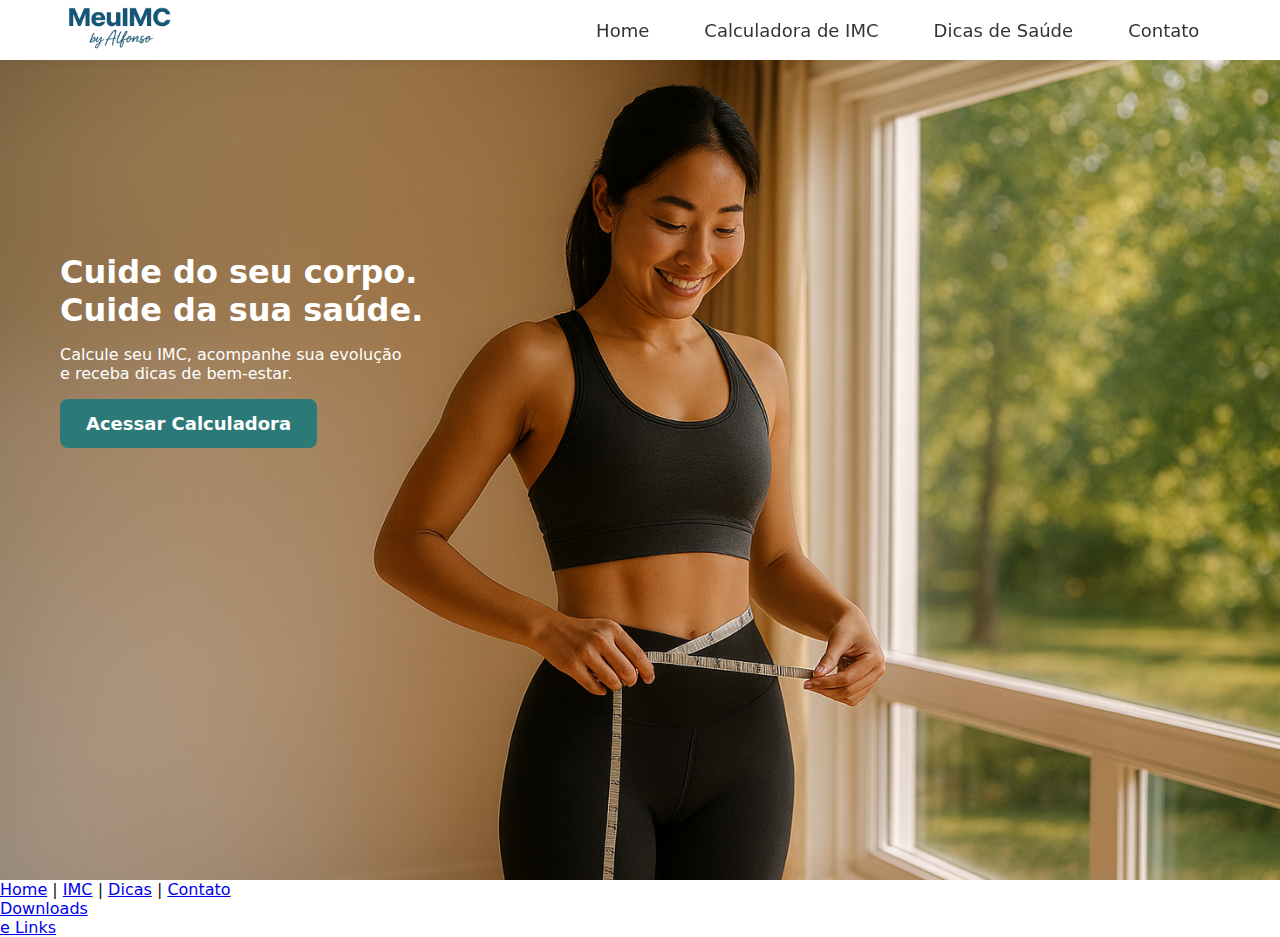
<file: index.html>
<!doctype html>
<html lang="pt-BR">
<head>
  <meta charset="utf-8">
  <meta name="viewport" content="width=device-width, initial-scale=1.0">
  <title>Meu IMC - Saúde e Bem-estar</title>
  <link rel="stylesheet" href="style.css">
  <script src="./script.js"></script>
</head>

<body class="home">

  <!-- MENU DESKTOP -->
  <header class="header">
    
    <div class="logo">
      <img src="assets/logo.png" alt="MeuIMC">
    </div>

    <nav class="nav" id="desktopMenu">
      <a class="hover-underline" href="index.html">Home</a>
      <a class="hover-underline" href="calculadora.html">Calculadora de IMC</a>
      <a class="hover-underline" href="dicas.html">Dicas de Saúde</a>
      <a class="hover-underline" href="contato.html">Contato</a>
    </nav>

  </header>

  <!-- HERO (Banner principal) -->
  <section class="hero">
    <div class="hero-content">
      <h1>Cuide do seu corpo.<br> Cuide da sua saúde.</h1>
      <p>Calcule seu IMC, acompanhe sua evolução <br>e receba dicas de bem-estar.</p>
      <a class="btn-hero" href="calculadora.html">Acessar Calculadora</a>
    </div>
  </section>

  <!-- MENU MOBILE INFERIOR -->
  <nav class="mobile-bottom-nav">
    <a href="index.html">Home</a>
    <a class="separator">|</a>

    <a href="calculadora.html">IMC</a>
    <a class="separator">|</a>

    <a href="dicas.html">Dicas</a>
    <a class="separator">|</a>

    <a href="contato.html">Contato</a>
  </nav>

  <a href="downloads.html" class="fixed-download-btn">
    Downloads <br>e Links
  </a>

</body>
</html>
</file>
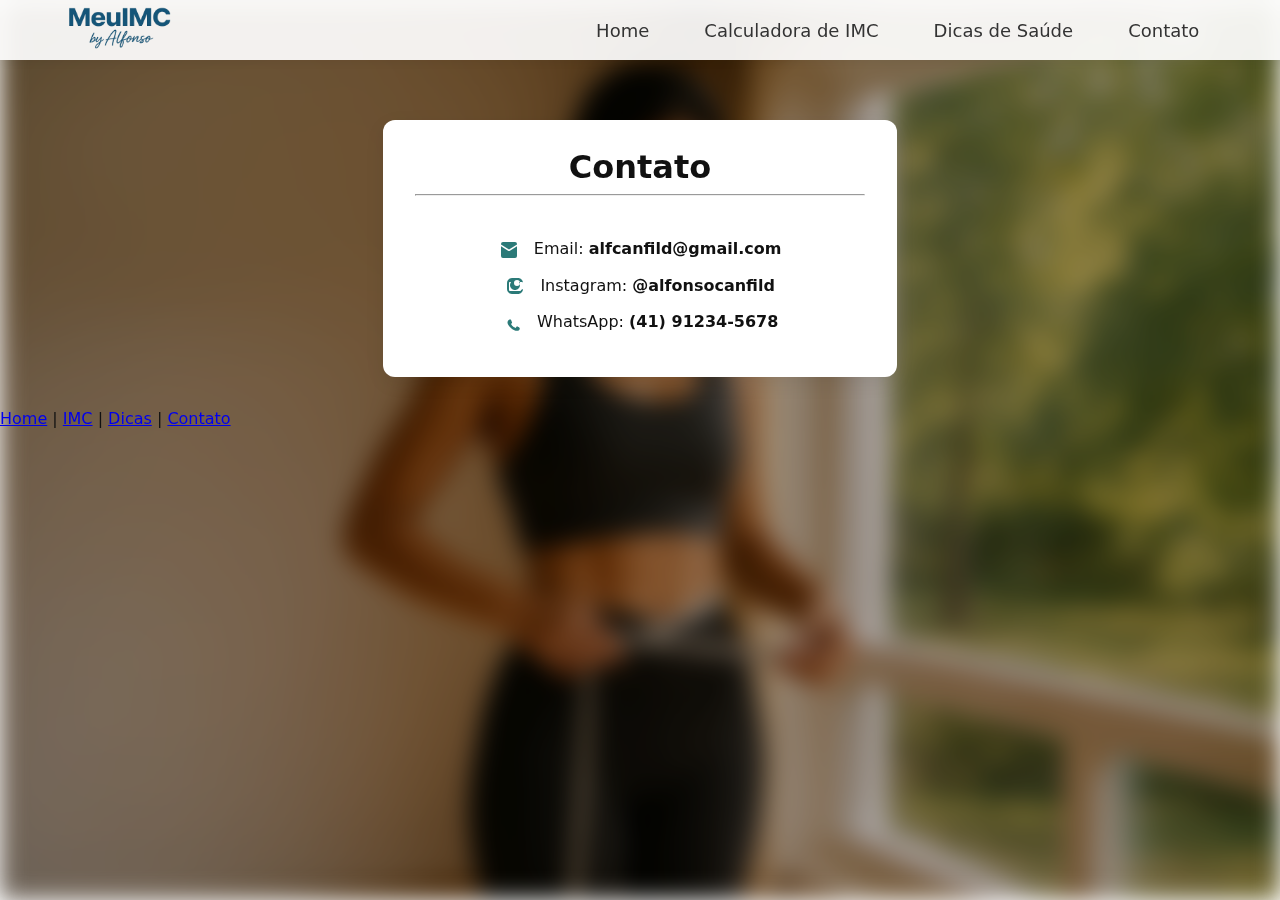
<file: contato.html>
<!doctype html>
<html>
<head>
  <meta charset="utf-8">
  <meta name="viewport" content="width=device-width, initial-scale=1.0">
  <title>Contato</title>
  <link rel="stylesheet" href="style.css">
  <script src="./script.js"></script>
</head>

<body>

<!-- MENU -->
<header class="header">
  
  <div class="logo">
    <img src="assets/logo.png" alt="MeuIMC">
  </div>

  <!-- MENU DESKTOP (normal) -->
  <nav class="nav" id="desktopMenu">
    <a class="hover-underline" href="index.html">Home</a>
    <a class="hover-underline" href="calculadora.html">Calculadora de IMC</a>
    <a class="hover-underline" href="dicas.html">Dicas de Saúde</a>
    <a class="hover-underline" href="contato.html">Contato</a>
  </nav>

</header>

  <div class="container">
    <div class="card card-contato">
      <h1>Contato</h1>
      <hr><br>

        <p>
          <svg width="20" height="20" fill="#2b7a78" style="vertical-align: middle;">
            <path d="M2 4a2 2 0 012-2h12a2 2 0 012 2v.5l-8 5-8-5V4zm0 2.236l7.445 4.653a1 1 0 001.11 0L18 6.236V16a2 2 0 01-2 2H4a2 2 0 01-2-2V6.236z"/>
          </svg>
          &nbsp; Email: <strong>alfcanfild@gmail.com</strong>
        </p>

        <p>
          <svg width="20" height="20" fill="#2b7a78" style="vertical-align: middle;">
            <path d="M7 2C4.243 2 2 4.243 2 7v6c0 2.757 2.243 5 5 5h6c2.757 0 5-2.243 5-5V7c0-2.757-2.243-5-5-5H7zm5 2a3 3 0 110 6 3 3 0 010-6zm4 10c0 .551-.449 1-1 1H5a1 1 0 01-1-1V7c0-.551.449-1 1-1h1.099A5.007 5.007 0 005 9c0 2.757 2.243 5 5 5s5-2.243 5-5c0-1.326-.526-2.526-1.099-3H17a1 1 0 011 1v6z"/>
          </svg>
          &nbsp; Instagram: <strong>@alfonsocanfild</strong>
        </p>

        <p>
          <svg width="20" height="20" fill="#2b7a78" style="vertical-align: middle;">
            <path d="M17.472 14.382c-.297-.149-1.758-.867-2.03-.967-.273-.099-.472-.149-.67.15-.197.297-.768.966-.94 1.164-.173.199-.347.224-.644.075-.297-.149-1.255-.463-2.39-1.475-.883-.788-1.48-1.761-1.653-2.059-.173-.298-.018-.459.13-.608.134-.133.298-.347.446-.521.149-.174.198-.298.298-.497.099-.198.05-.372-.025-.521-.075-.149-.669-1.612-.916-2.209-.242-.579-.487-.5-.67-.51-.174-.008-.372-.01-.57-.01-.199 0-.521.074-.793.372C6.127 7.5 5.5 8.19 5.5 9.59c0 1.4 1.068 2.75 1.218 2.949.149.199 2.106 3.223 5.186 4.516.725.313 1.29.5 1.73.64.726.231 1.386.199 1.907.121.582-.086 1.758-.719 2.007-1.414.248-.695.248-1.29.173-1.414-.074-.124-.273-.198-.549-.347z"/>
          </svg>
          &nbsp; WhatsApp: <strong>(41) 91234-5678</strong>
        </p>

    </div>
  </div>

    <!-- MENU FIXO MOBILE -->
  <nav class="mobile-bottom-nav">
    <a href="index.html">Home</a>
    <a class="separator">|</a>

    <a href="calculadora.html">IMC</a>
    <a class="separator">|</a>

    <a href="dicas.html">Dicas</a>
    <a class="separator">|</a>

    <a href="contato.html">Contato</a>
  </nav>

</body>
</html>
</file>
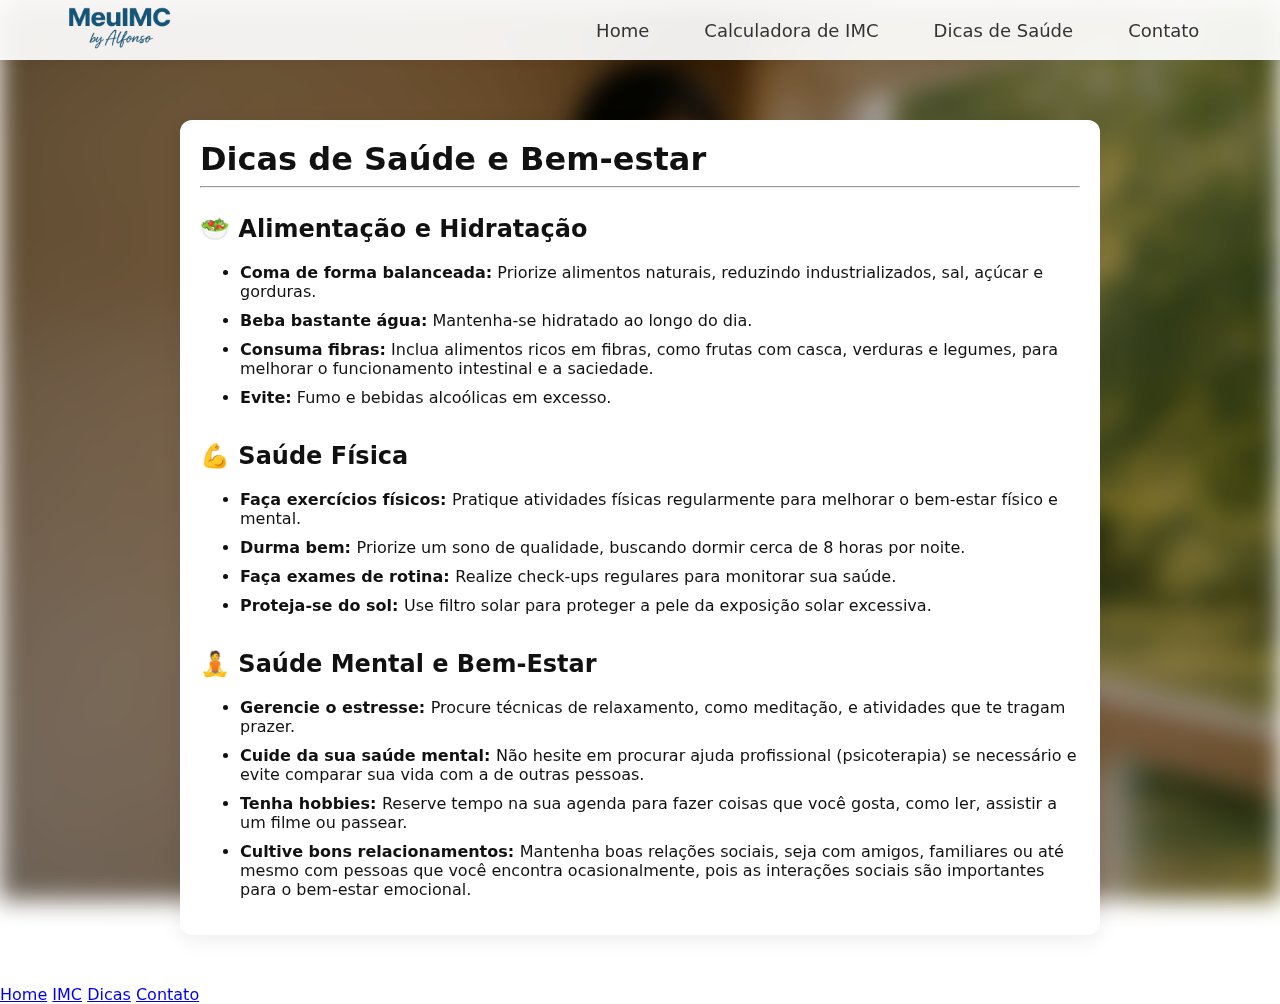
<file: dicas.html>
<!doctype html>
<html>
<head>
  <meta charset="utf-8">
  <title>Dicas de Saúde</title>
  <link rel="stylesheet" href="style.css">
  <script src="./script.js"></script>
</head>

<body>

<!-- MENU -->
<header class="header">
  
  <div class="logo">
    <img src="assets/logo.png" alt="MeuIMC">
  </div>

  <!-- MENU DESKTOP (normal) -->
  <nav class="nav" id="desktopMenu">
    <a class="hover-underline" href="index.html">Home</a>
    <a class="hover-underline" href="calculadora.html">Calculadora de IMC</a>
    <a class="hover-underline" href="dicas.html">Dicas de Saúde</a>
    <a class="hover-underline" href="contato.html">Contato</a>
  </nav>

</header>

  <div class="container">
    <div class="card">
      <h1>Dicas de Saúde e Bem-estar</h1>
      <hr><br>

      <h2>🥗 Alimentação e Hidratação</h2>
      <ul>
        <li><strong>Coma de forma balanceada:</strong> Priorize alimentos naturais, reduzindo industrializados, sal, açúcar e gorduras.</li>
        <li><strong>Beba bastante água:</strong> Mantenha-se hidratado ao longo do dia.</li>
        <li><strong>Consuma fibras:</strong> Inclua alimentos ricos em fibras, como frutas com casca, verduras e legumes, para melhorar o funcionamento intestinal e a saciedade.</li>
        <li><strong>Evite:</strong> Fumo e bebidas alcoólicas em excesso.</li>
      </ul><br>

      <h2>💪 Saúde Física</h2>
      <ul>
        <li><strong>Faça exercícios físicos: </strong>Pratique atividades físicas regularmente para melhorar o bem-estar físico e mental.</li>
        <li><strong>Durma bem: </strong>Priorize um sono de qualidade, buscando dormir cerca de 8 horas por noite.</li>
        <li><strong>Faça exames de rotina: </strong>Realize check-ups regulares para monitorar sua saúde.</li>
        <li><strong>Proteja-se do sol: </strong>Use filtro solar para proteger a pele da exposição solar excessiva.</li>
      </ul><br>

      <h2>🧘 Saúde Mental e Bem-Estar</h2>
      <ul>
        <li><strong>Gerencie o estresse: </strong>Procure técnicas de relaxamento, como meditação, e atividades que te tragam prazer.</li>
        <li><strong>Cuide da sua saúde mental: </strong>Não hesite em procurar ajuda profissional (psicoterapia) se necessário e evite comparar sua vida com a de outras pessoas.</li>
        <li><strong>Tenha hobbies: </strong>Reserve tempo na sua agenda para fazer coisas que você gosta, como ler, assistir a um filme ou passear.</li>
        <li><strong>Cultive bons relacionamentos: </strong>Mantenha boas relações sociais, seja com amigos, familiares ou até mesmo com pessoas que você encontra ocasionalmente, pois as interações sociais são importantes para o bem-estar emocional.</li>
      </ul>

    </div>
  </div>

    <!-- MENU FIXO MOBILE -->
  <nav class="mobile-bottom-nav">
    <a href="index.html">Home</a>
    <a href="calculadora.html">IMC</a>
    <a href="dicas.html">Dicas</a>
    <a href="contato.html">Contato</a>
  </nav>

</body>
</html>
</file>
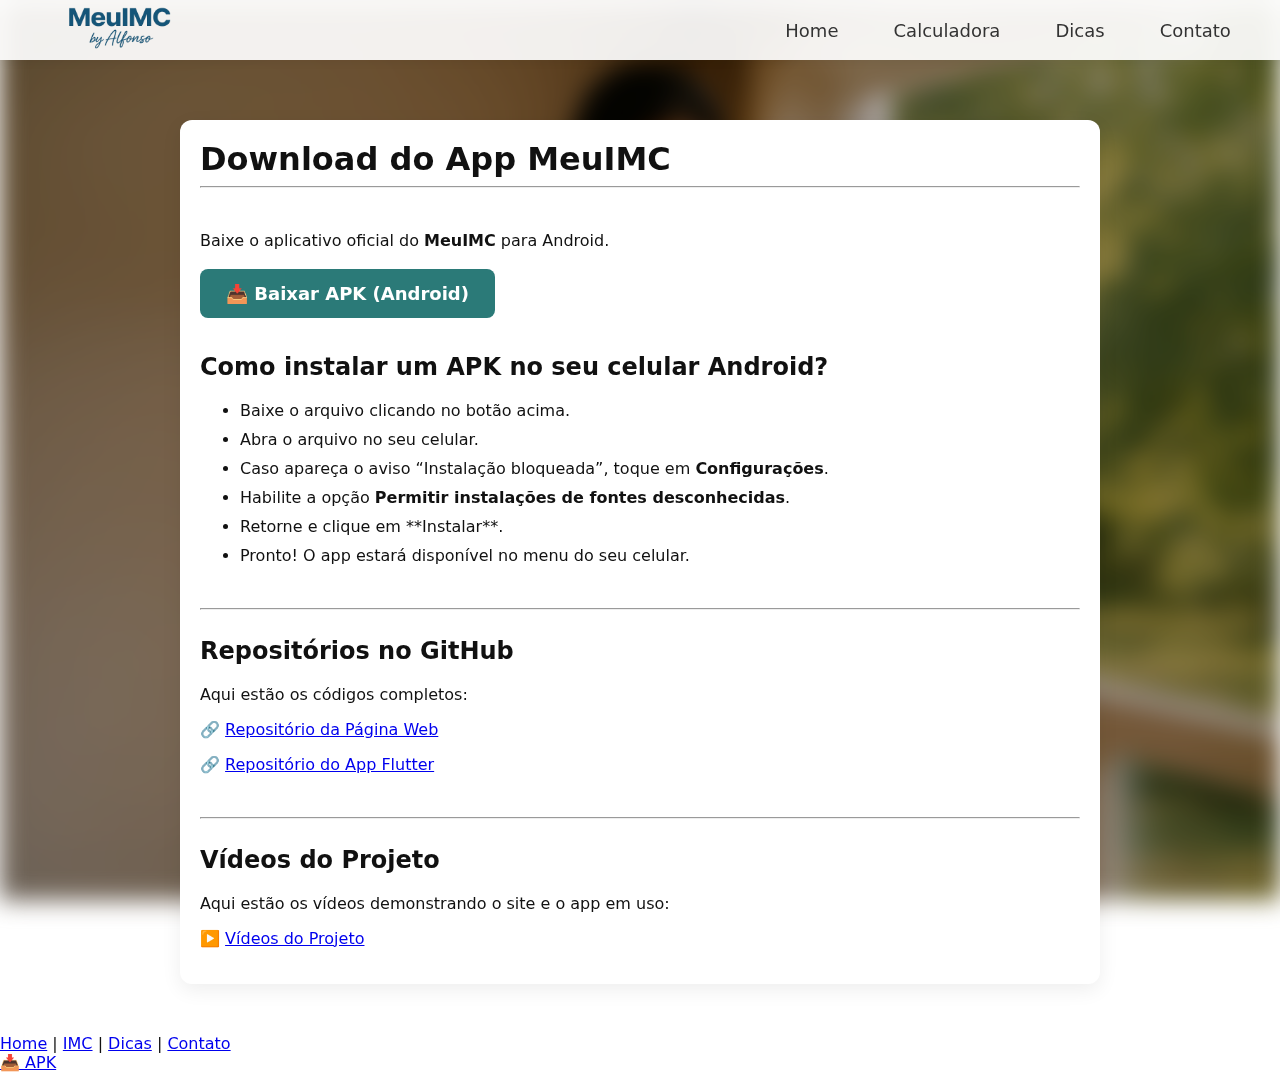
<file: downloads.html>
<!doctype html>
<html lang="pt-BR">
<head>
  <meta charset="utf-8">
  <meta name="viewport" content="width=device-width, initial-scale=1.0">
  <title>Download do App</title>
  <link rel="stylesheet" href="style.css">
  <script src="./script.js"></script>
</head>

<body>

<!-- MENU DESKTOP -->
<header class="header">
  <div class="logo">
    <img src="assets/logo.png" alt="MeuIMC">
  </div>

  <nav class="nav">
    <a class="hover-underline" href="index.html">Home</a>
    <a class="hover-underline" href="calculadora.html">Calculadora</a>
    <a class="hover-underline" href="dicas.html">Dicas</a>
    <a class="hover-underline" href="contato.html">Contato</a>
  </nav>
</header>


<!-- CONTEÚDO -->
<div class="container">

  <div class="card">
    <h1>Download do App MeuIMC</h1>
    <hr><br>

    <p>Baixe o aplicativo oficial do <strong>MeuIMC</strong> para Android.
    <br>  

    <br>

    <a href="assets/meuimc-1.0.apk" class="btn-hero" download>
      📥 Baixar APK (Android)
    </a>

    <br><br>

    <h2>Como instalar um APK no seu celular Android?</h2>

    <ul>
      <li>Baixe o arquivo clicando no botão acima.</li>
      <li>Abra o arquivo no seu celular.</li>
      <li>Caso apareça o aviso “Instalação bloqueada”, toque em <strong>Configurações</strong>.</li>
      <li>Habilite a opção <strong>Permitir instalações de fontes desconhecidas</strong>.</li>
      <li>Retorne e clique em **Instalar**.</li>
      <li>Pronto! O app estará disponível no menu do seu celular.</li>
    </ul>

    <br><hr><br>

    <h2>Repositórios no GitHub</h2>
    <p>Aqui estão os códigos completos:</p>

    <p>
      🔗 <a href="https://github.com/AlfonsoCanfild/Projeto_IMC" target="_blank">Repositório da Página Web</a>
    </p>
    <p>
      🔗 <a href="https://github.com/AlfonsoCanfild/Projeto_IMC_APP" target="_blank">Repositório do App Flutter</a>
    </p>

    <br><hr><br>

    <h2>Vídeos do Projeto</h2>
    <p>Aqui estão os vídeos demonstrando o site e o app em uso:</p>

    <p>
      ▶️ <a href="link_do_youtube_aqui" target="_blank">Vídeos do Projeto</a>
    </p>

  </div>
</div>

<!-- MENU MOBILE -->
<nav class="mobile-bottom-nav">
  <a href="index.html">Home</a>
  <a class="separator">|</a>

  <a href="calculadora.html">IMC</a>
  <a class="separator">|</a>

  <a href="dicas.html">Dicas</a>
  <a class="separator">|</a>

  <a href="contato.html">Contato</a>
</nav>

<!-- BOTÃO FIXO DE DOWNLOAD -->
<a href="assets/meuimc-1.0.apk" class="fixed-download-btn" download>
  📥 APK
</a>

</body>
</html>
</file>
<file: style.css>
:root {
  font-family: Inter, system-ui, Segoe UI, Roboto, Arial;
  --card: #fff;
  --accent: #2b7a78;
}

body {
  margin: 0;
  padding: 0;
  color: #111;
  min-width: 400px;
}


/* ===== FUNDO GLOBAL COM IMAGEM PANORÂMICA E BLUR ===== */
body:not(.home)::before {
  content: "";
  position: fixed;
  top: 0;
  left: 0;
  width: 100%;
  height: 100%;
  background-image: url("assets/banner.png");
  background-size: cover;
  background-position: center;
  filter: blur(12px) brightness(70%);
  z-index: -1;
  pointer-events: none;
}


/* Container usado nas páginas internas (calculadora, dicas...) */
.container {
  width: 100%;
  max-width: 920px;
  margin: 0 auto;
  padding: 120px 32px 32px; /* espaço para o menu fixo */
}

/* ====== CARDS DAS PÁGINAS INTERNAS ====== */
.card {
  background: var(--card);
  padding: 20px;
  border-radius: 12px;
  box-shadow: 0 6px 20px rgba(20,20,20,0.07);
  margin-bottom: 18px;
}

.card-contato {
  max-width: 450px;
  margin: 0 auto;
  padding: 28px 32px;
  text-align: center;
}

h1 {
  margin: 0 0 8px;
}

h2 {
  margin-top: 0;
}

li {
  margin-bottom: 10px;
}

.row {
  display: flex;
  gap: 14px;
  flex-wrap: wrap;
}

.center-row {
  align-items: flex-end;
}

label {
  font-size: 14px;
  color: #444;
}

input[type="number"], input[type="date"] {
  padding: 10px;
  border-radius: 8px;
  border: 1px solid #ccc;
  width: 150px;
}

button {
  padding: 10px 16px;
  border-radius: 8px;
  background: var(--accent);
  border: none;
  color: #fff;
  cursor: pointer;
}

button:hover {
  opacity: 0.9;
}

.note {
  color: #666;
  font-size: 14px;
}

.mt-12 {
  margin-top: 12px;
}

.resultado-box {
  margin-left: auto;
  text-align: right;
  transition: background 0.4s ease;
}

#boxResultado {
  padding: 20px;
  border-radius: 12px;
  text-align: center;
  font-weight: 600;
  transition: background 0.4s ease;
}


.imc-value {
  font-size: 22px;
  font-weight: 700;
}

table {
  width: 100%;
  border-collapse: collapse;
}

th, td {
  padding: 8px;
  border-bottom: 1px solid #eaeaea;
}

.end {
  align-self: flex-end;
}

@media (max-width: 600px) {
  input[type="number"], input[type="date"] {
    width: 100%;
  }
}


/* ============================
   HEADER FIXO EM CIMA
============================ */
.header {
  position: fixed;
  top: 0;
  left: 0;
  width: 100%;
  height: 60px;           
  padding: 0 50px;        
  background: rgba(255, 255, 255, 0.92);
  backdrop-filter: blur(6px);
  display: flex;
  justify-content: center;
  align-items: center;
  z-index: 1000;
  box-shadow: 0 2px 10px rgba(0,0,0,0.05);
}

.header-inner {
  width: 100%;
  max-width: 1300px;
  display: flex;
  align-items: center;
}

.logo img {
  height: 90px;
  object-fit: contain;
}

.nav {
  margin-left: auto; 
  transform: translateX(-20%); 
}

.nav a {
  margin-left: 50px;
  color: #333;
  text-decoration: none;
  font-weight: 500;
  font-size: 18px;
  transition: .25s;
}

.nav a:hover {
  color: #2b7a78;
}


/* ============================
   EFEITO UNDERLINE NO MENU
============================ */
.hover-underline {
  font-size: 2rem;
  color: #ffffff;
  position: relative;
  display: inline-block;
}

.hover-underline::after,
.hover-underline::before {
  content: '';
  position: absolute;
  width: 100%;
  height: 2px;
  background: linear-gradient(to right, #ed4242, #0acccc);
  bottom: -5px;
  left: 0;
  transform: scaleX(0);
  transform-origin: right;
  transition: transform 0.8s ease-out;
}

.hover-underline::before {
  top: -5px;
  transform-origin: left;
}

.hover-underline:hover::after,
.hover-underline:hover::before {
  transform: scaleX(1);
}


/* ============================
   BANNER FULLSCREEN
============================ */
.hero {
  width: 100%;
  height: calc(100vh - 80px);
  margin-top: 60px;
  position: relative;
  background-image: url("assets/banner.png");
  background-size: 100% auto;
  background-repeat: no-repeat;
  background-position: center;
  display: flex;
  align-items: center;
  padding-left: 60px;
}

.hero-content {
  position: relative;
  z-index: 10;
  max-width: 500px;
  color: white;
  transform: translateY(-120px);
}

.hero-overlay {
  position: absolute;
  top: 0;
  left: 0;
  width: 100%;
  height: 100%;
  background: linear-gradient(to right, rgba(0,0,0,0.5), transparent);
}

.hero-text {
  position: relative;
  z-index: 10;
  max-width: 500px;
  color: white;
}

.hero-text h1 {
  font-size: 64px;
  font-weight: 800;
  margin-bottom: 15px;
}

.hero-text p {
  font-size: 20px;
  margin-bottom: 25px;
}

.btn-hero {
  display: inline-block;
  background: #2b7a78;
  padding: 14px 26px;
  border-radius: 8px;
  color: white;
  font-size: 18px;
  text-decoration: none;
  font-weight: 600;
  transition: .2s;
}

.btn-hero:hover {
  opacity: 0.9;
}

@media (max-width: 1024px) {
  .hero {
    background-size: cover;
    justify-content: left;
    padding-left: 15px;
  }

  .hero-content {
    transform: translateY(-80px);
    text-align: center;
  }

  .hero-text h1 {
    font-size: 36px;
  }

  .hero-text p {
    font-size: 16px;
  }

  .hero-content h1 {
    font-size: 26px;
    text-align: left;
    padding-left: 10%;
  }

  .hero-content p {
    font-size: 15px;
    text-align: left;
    padding-left: 10%;
    height: auto;
  }

  .card {
    max-width: 87%;  
  }

  .card-contato {
    max-width: 60%;
  }
}

@media (max-width: 768px) {
  .hero {
    background-size: cover;
    width: 100%;
    justify-content: left;
    text-align: center;
  }

  .hero-content {
    transform: translateY(0);
    max-width: 72%;
  }

  .nav {
    transform: translateX(-10%);
    text-align: center;
  }

  .card {
    max-width: 85%;
  }

  .card-contato {
    max-width: 60%;
  }

  .btn-hero {
    padding: 10px 18px;
    font-size: 17px;
  }

}
</file>
